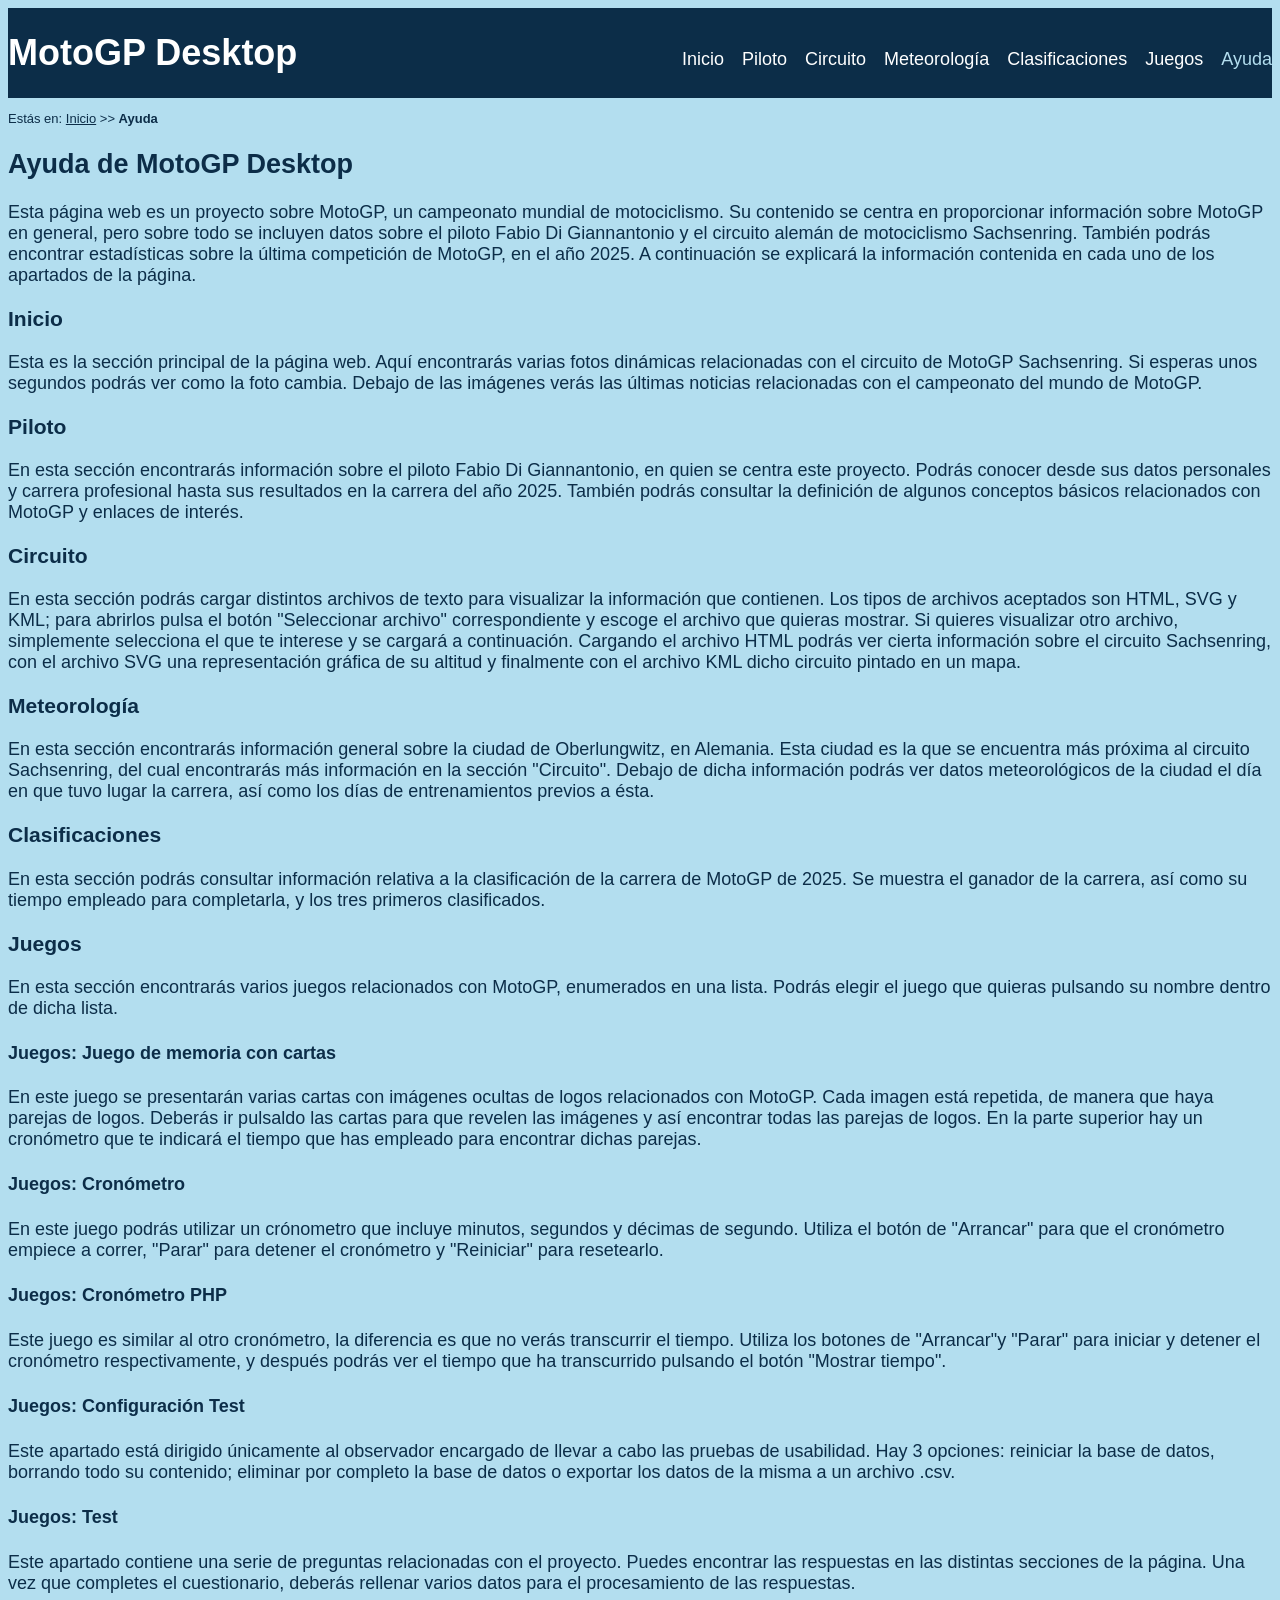
<file: ayuda.html>
<!DOCTYPE HTML>

<html lang="es">
<head>
    <meta charset="UTF-8" />
    <meta name ="author" content ="Lara Haya Santiago" />
    <meta name ="description" content ="Documento con la información de ayuda del proyecto MotoGP Desktop" />
    <meta name ="keywords" content ="Ayuda" />
    <meta name ="viewport" content ="width=device-width, initial-scale=1.0" />
    <title>MotoGP-Ayuda</title>
    <link rel="stylesheet" type="text/css" href="estilo/estilo.css"/>
    <link rel="stylesheet" type="text/css" href="estilo/layout.css"/>
    <link rel="icon" href="multimedia/iconos/ayuda.ico" />
</head>

<body>
    <header>
        <h1><a href="index.html" title="Inicio">MotoGP Desktop</a></h1>

        <nav>
            <a href="index.html" title="Inicio">Inicio</a>
            <a href="piloto.html" title="Piloto">Piloto</a>
            <a href="circuito.html" title="Circuito">Circuito</a>
            <a href="meteorologia.html" title="Meteorología">Meteorología</a>
            <a href="clasificaciones.php" title="Clasificaciones">Clasificaciones</a>
            <a href="juegos.html" title="Juegos">Juegos</a>
            <a href="ayuda.html" title="Ayuda" class="active">Ayuda</a>
        </nav>
    </header>

    <p>Estás en: <a href="index.html" title="Inicio">Inicio</a> >> <strong>Ayuda</strong></p>

    <main>
        <h2>Ayuda de MotoGP Desktop</h2>

        <p>Esta página web es un proyecto sobre MotoGP, un campeonato mundial de motociclismo. Su contenido se centra en proporcionar información sobre MotoGP en general, pero sobre todo se incluyen datos sobre el piloto Fabio Di Giannantonio y el circuito alemán de motociclismo Sachsenring. También podrás encontrar estadísticas sobre la última competición de MotoGP, en el año 2025. A continuación se explicará la información contenida en cada uno de los apartados de la página.</p>

        <h3>Inicio</h3>
        <p>Esta es la sección principal de la página web. Aquí encontrarás varias fotos dinámicas relacionadas con el circuito de MotoGP Sachsenring. Si esperas unos segundos podrás ver como la foto cambia. Debajo de las imágenes verás las últimas noticias relacionadas con el campeonato del mundo de MotoGP.</p>  

        <h3>Piloto</h3>
        <p>En esta sección encontrarás información sobre el piloto Fabio Di Giannantonio, en quien se centra este proyecto. Podrás conocer desde sus datos personales y carrera profesional hasta sus resultados en la carrera del año 2025. También podrás consultar la definición de algunos conceptos básicos relacionados con MotoGP y enlaces de interés.</p> 

        <h3>Circuito</h3>
        <p>En esta sección podrás cargar distintos archivos de texto para visualizar la información que contienen. Los tipos de archivos aceptados son HTML, SVG y KML; para abrirlos pulsa el botón "Seleccionar archivo" correspondiente y escoge el archivo que quieras mostrar. Si quieres visualizar otro archivo, simplemente selecciona el que te interese y se cargará a continuación. Cargando el archivo HTML podrás ver cierta información sobre el circuito Sachsenring, con el archivo SVG una representación gráfica de su altitud y finalmente con el archivo KML dicho circuito pintado en un mapa.</p>   

        <h3>Meteorología</h3>
        <p>En esta sección encontrarás información general sobre la ciudad de Oberlungwitz, en Alemania. Esta ciudad es la que se encuentra más próxima al circuito Sachsenring, del cual encontrarás más información en la sección "Circuito". Debajo de dicha información podrás ver datos meteorológicos de la ciudad el día en que tuvo lugar la carrera, así como los días de entrenamientos previos a ésta.</p>   

        <h3>Clasificaciones</h3>
        <p>En esta sección podrás consultar información relativa a la clasificación de la carrera de MotoGP de 2025. Se muestra el ganador de la carrera, así como su tiempo empleado para completarla, y los tres primeros clasificados.</p>  

        <h3>Juegos</h3>
        <p>En esta sección encontrarás varios juegos relacionados con MotoGP, enumerados en una lista. Podrás elegir el juego que quieras pulsando su nombre dentro de dicha lista.</p>   

        <h4>Juegos: Juego de memoria con cartas</h4>
        <p>En este juego se presentarán varias cartas con imágenes ocultas de logos relacionados con MotoGP. Cada imagen está repetida, de manera que haya parejas de logos. Deberás ir pulsaldo las cartas para que revelen las imágenes y así encontrar todas las parejas de logos. En la parte superior hay un cronómetro que te indicará el tiempo que has empleado para encontrar dichas parejas.</p>

        <h4>Juegos: Cronómetro</h4>
        <p>En este juego podrás utilizar un crónometro que incluye minutos, segundos y décimas de segundo. Utiliza el botón de "Arrancar" para que el cronómetro empiece a correr, "Parar" para detener el cronómetro y "Reiniciar" para resetearlo.</p> 
        
        <h4>Juegos: Cronómetro PHP</h4>
        <p>Este juego es similar al otro cronómetro, la diferencia es que no verás transcurrir el tiempo. Utiliza los botones de "Arrancar"y "Parar" para iniciar y detener el cronómetro respectivamente, y después podrás ver el tiempo que ha transcurrido pulsando el botón "Mostrar tiempo".</p> 

         <h4>Juegos: Configuración Test</h4>
        <p>Este apartado está dirigido únicamente al observador encargado de llevar a cabo las pruebas de usabilidad. Hay 3 opciones: reiniciar la base de datos, borrando todo su contenido; eliminar por completo la base de datos o exportar los datos de la misma a un archivo .csv.</p> 

         <h4>Juegos: Test</h4>
        <p>Este apartado contiene una serie de preguntas relacionadas con el proyecto. Puedes encontrar las respuestas en las distintas secciones de la página. Una vez que completes el cuestionario, deberás rellenar varios datos para el procesamiento de las respuestas.</p> 
    
    </main>
</body>
</html>
</file>
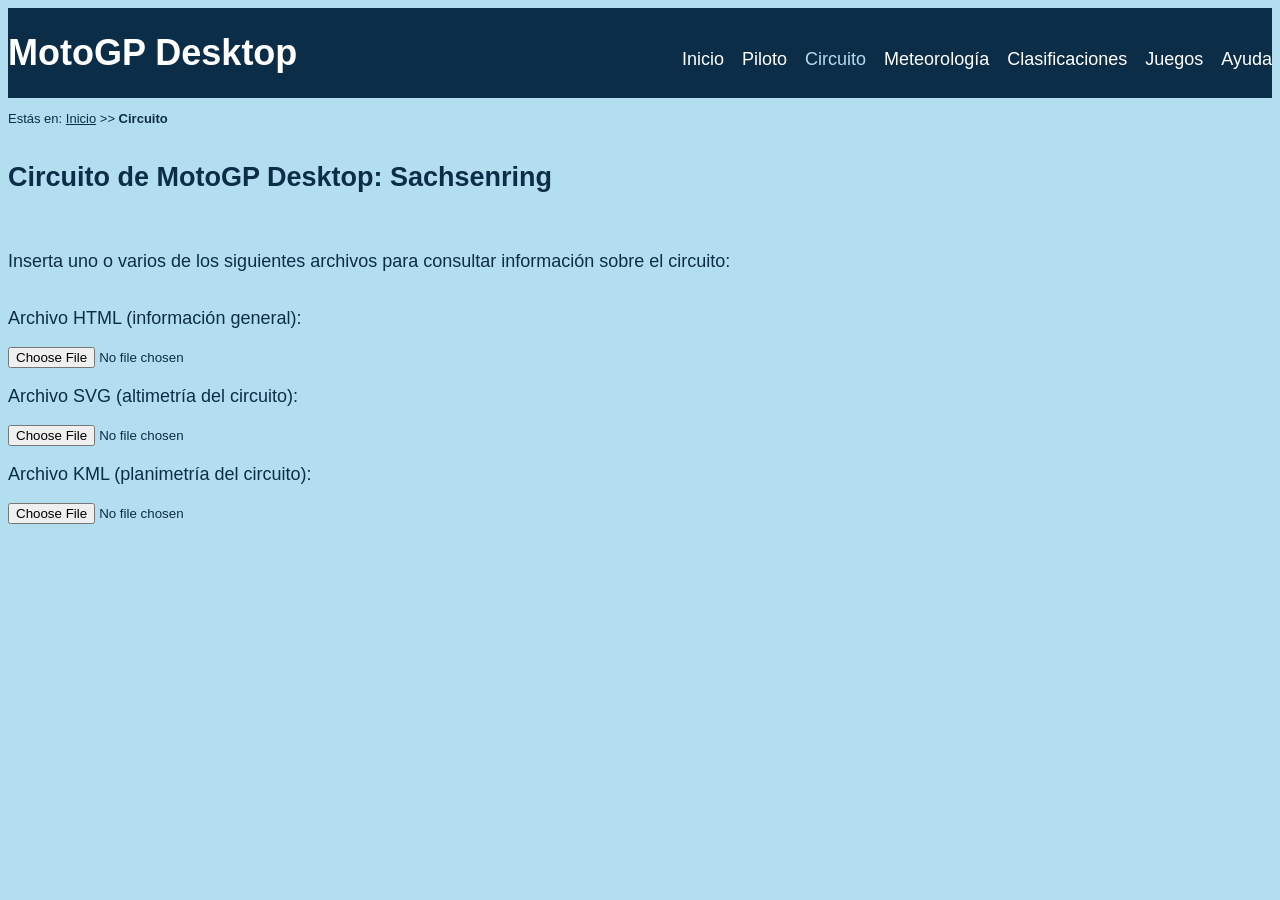
<file: circuito.html>
<!DOCTYPE HTML>

<html lang="es">
<head>
    <meta charset="UTF-8" />
    <meta name ="author" content ="Lara Haya Santiago" />
    <meta name ="description" content ="Documento con información sobre el circuito Sachsenring" />
    <meta name ="keywords" content ="Circuito, Sachsenring, archivos" />
    <meta name ="viewport" content ="width=device-width, initial-scale=1.0" />
    <title>MotoGP-Circuito</title>
    <link rel="stylesheet" type="text/css" href="estilo/estilo.css"/>
    <link rel="stylesheet" type="text/css" href="estilo/layout.css"/>
    <link rel="icon" href="multimedia/iconos/circuito.ico" />
    <script src="js/circuito.js"></script>
    <link href="https://api.mapbox.com/mapbox-gl-js/v3.3.0/mapbox-gl.css" rel="stylesheet"> <!-- Mapbox CSS -->
    <script src="https://api.mapbox.com/mapbox-gl-js/v3.3.0/mapbox-gl.js"></script> <!-- Mapbox JS -->
</head>

<body>
    <header>
        <h1><a href="index.html" title="Inicio">MotoGP Desktop</a></h1>

        <nav>
            <a href="index.html" title="Inicio">Inicio</a>
            <a href="piloto.html" title="Piloto">Piloto</a>
            <a href="circuito.html" title="Circuito" class="active">Circuito</a>
            <a href="meteorologia.html" title="Meteorología">Meteorología</a>
            <a href="clasificaciones.php" title="Clasificaciones">Clasificaciones</a>
            <a href="juegos.html" title="Juegos">Juegos</a>
            <a href="ayuda.html" title="Ayuda">Ayuda</a>
        </nav>
    </header>

    <p>Estás en: <a href="index.html" title="Inicio">Inicio</a> >> <strong>Circuito</strong></p>

    <main>
        <h2>Circuito de MotoGP Desktop: Sachsenring</h2>

        <p>Inserta uno o varios de los siguientes archivos para consultar información sobre el circuito:</p>

        <label for="inputHTML">Archivo HTML (información general):</label>
        <input type="file" id="inputHTML" name="inputHTML" accept=".html"/>

        <label for="inputSVG">Archivo SVG (altimetría del circuito):</label>
        <input type="file" id="inputSVG" name="inputSVG" accept=".svg"/>

        <label for="inputKML">Archivo KML (planimetría del circuito):</label>
        <input type="file" id="inputKML" name="inputKML" accept=".kml"/>
    </main>

    <script>
        circuito = new Circuito();
        svg = new CargadorSVG();
        kml = new CargadorKML();
    </script>
</body>
</html>
</file>
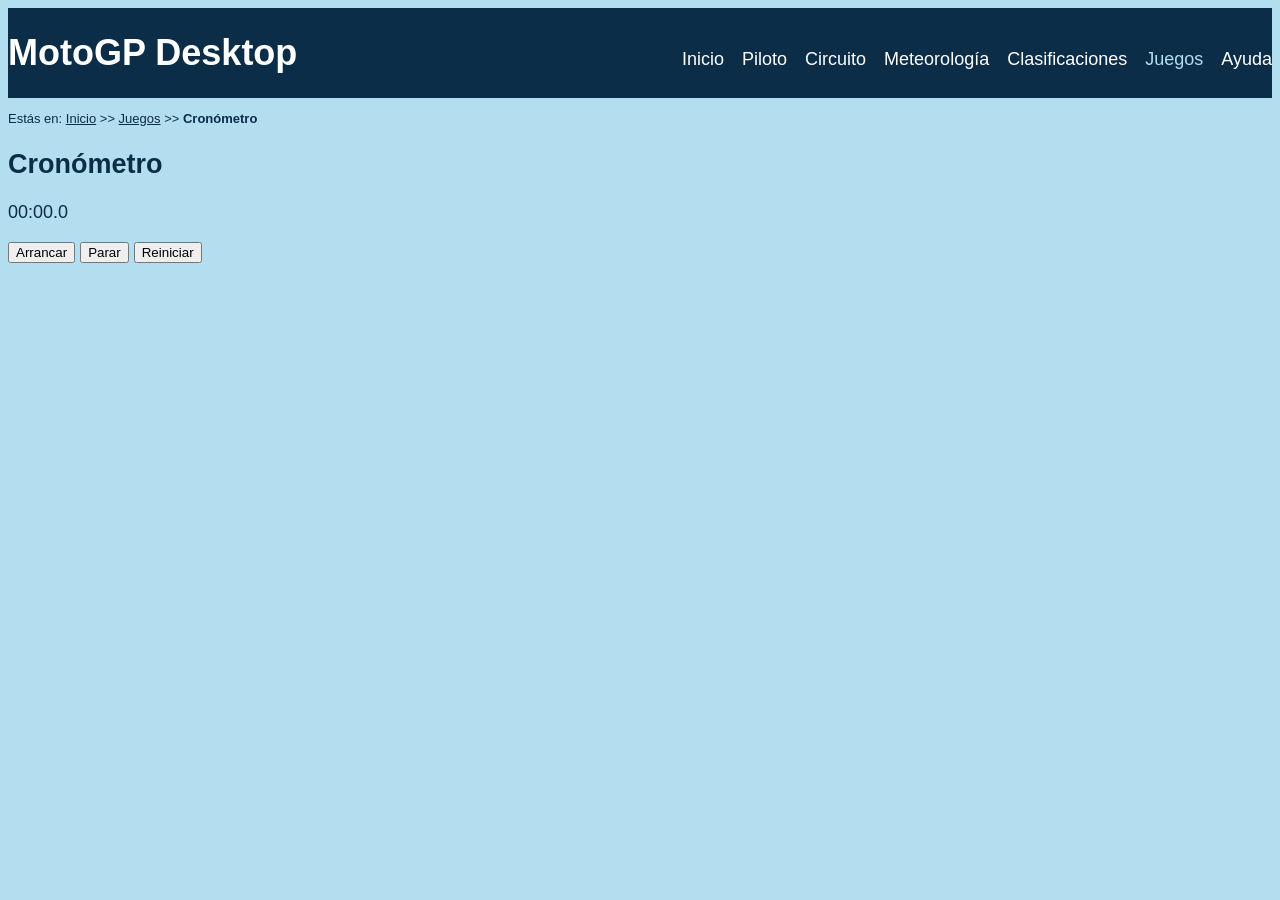
<file: cronometro.html>
<!DOCTYPE HTML>

<html lang="es">
<head>
    <meta charset="UTF-8" />
    <meta name ="author" content ="Lara Haya Santiago" />
    <meta name ="description" content ="Documento con el juego del cronómetro" />
    <meta name ="keywords" content ="Juegos, cronómetro" />
    <meta name ="viewport" content ="width=device-width, initial-scale=1.0" />
    <title>MotoGP-Juegos: Cronómetro</title>
    <link rel="stylesheet" type="text/css" href="estilo/estilo.css"/>
    <link rel="stylesheet" type="text/css" href="estilo/layout.css"/>
    <link rel="icon" href="multimedia/iconos/juegos.ico" />
    <script src="js/cronometro.js"></script>
</head>

<body>
    <header>
        <h1><a href="index.html" title="Inicio">MotoGP Desktop</a></h1>

        <nav>
            <a href="index.html" title="Inicio">Inicio</a>
            <a href="piloto.html" title="Piloto">Piloto</a>
            <a href="circuito.html" title="Circuito">Circuito</a>
            <a href="meteorologia.html" title="Meteorología">Meteorología</a>
            <a href="clasificaciones.php" title="Clasificaciones">Clasificaciones</a>
            <a href="juegos.html" title="Juegos" class="active">Juegos</a>
            <a href="ayuda.html" title="Ayuda">Ayuda</a>
        </nav>
    </header>

    <p>Estás en: <a href="index.html" title="Inicio">Inicio</a> >> <a href="juegos.html" title="Juegos">Juegos</a> >> <strong>Cronómetro</strong></p>

    <main>
        <h2>Cronómetro</h2>
        <p>00:00.0</p>
        <button>Arrancar</button>
        <button>Parar</button>
        <button>Reiniciar</button>
    </main>

    <script>
        cronometro = new Cronometro();
        cronometro.añadirListeners();
    </script>
</body>
</html>
</file>
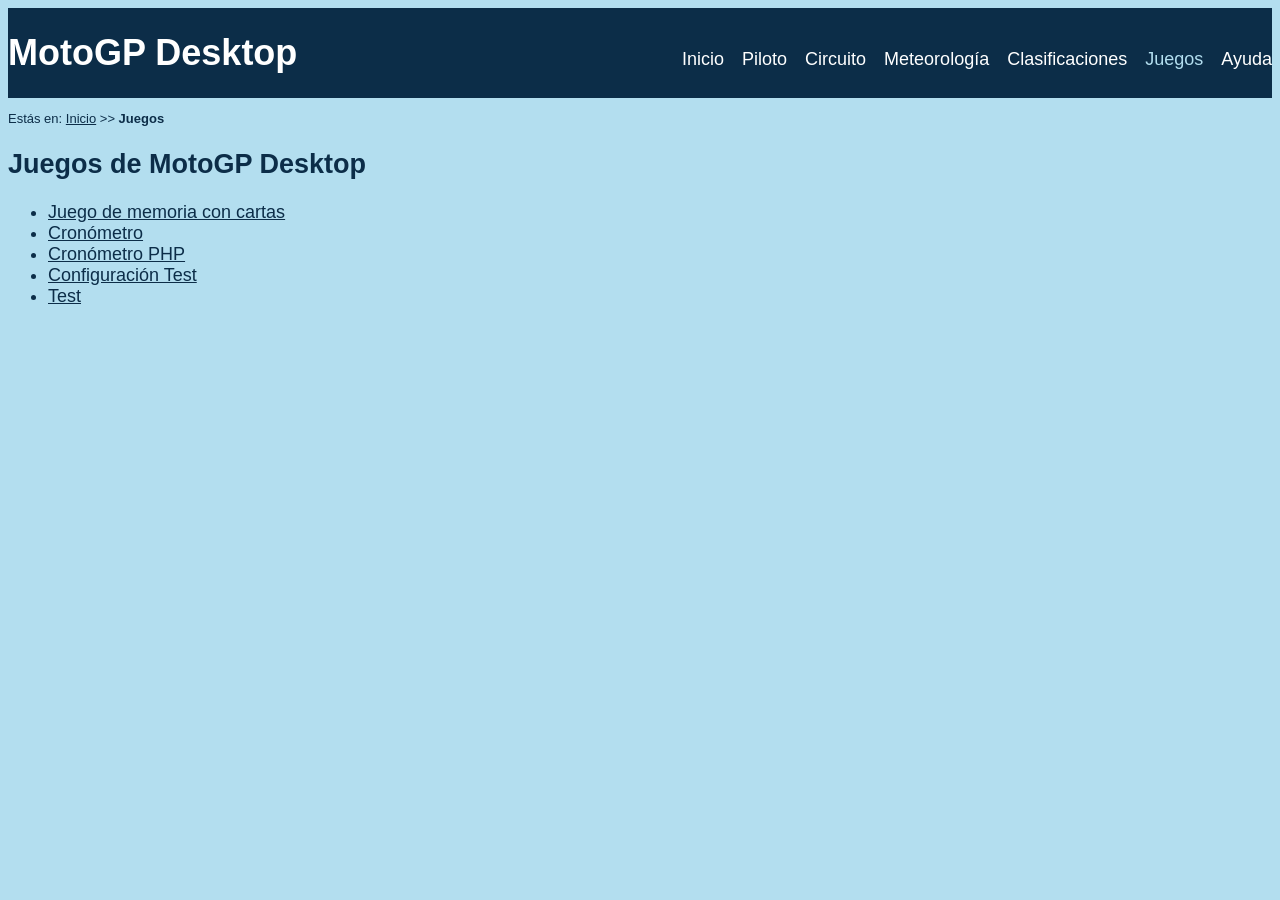
<file: juegos.html>
<!DOCTYPE HTML>

<html lang="es">
<head>
    <meta charset="UTF-8" />
    <meta name ="author" content ="Lara Haya Santiago" />
    <meta name ="description" content ="Documento con los distintos juegos de MotoGP Desktop" />
    <meta name ="keywords" content ="Juegos, memoria, cronómetro" />
    <meta name ="viewport" content ="width=device-width, initial-scale=1.0" />
    <title>MotoGP-Juegos</title>
    <link rel="stylesheet" type="text/css" href="estilo/estilo.css"/>
    <link rel="stylesheet" type="text/css" href="estilo/layout.css"/>
    <link rel="icon" href="multimedia/iconos/juegos.ico" />
</head>

<body>
    <header>
        <h1><a href="index.html" title="Inicio">MotoGP Desktop</a></h1>

        <nav>
            <a href="index.html" title="Inicio">Inicio</a>
            <a href="piloto.html" title="Piloto">Piloto</a>
            <a href="circuito.html" title="Circuito">Circuito</a>
            <a href="meteorologia.html" title="Meteorología">Meteorología</a>
            <a href="clasificaciones.php" title="Clasificaciones">Clasificaciones</a>
            <a href="juegos.html" title="Juegos" class="active">Juegos</a>
            <a href="ayuda.html" title="Ayuda">Ayuda</a>
        </nav>
    </header>

    <p>Estás en: <a href="index.html" title="Inicio">Inicio</a> >> <strong>Juegos</strong></p>

    <main>
        <h2>Juegos de MotoGP Desktop</h2>

        <ul>
            <li><a href="memoria.html" title="Memoria">Juego de memoria con cartas</a></li>
            <li><a href="cronometro.html" title="Cronómetro">Cronómetro</a></li>
            <li><a href="php/cronometroPHP.php" title="CronómetroPHP">Cronómetro PHP</a></li>
            <li><a href="php/configuracion.php" title="Configuración Test">Configuración Test</a></li>
            <li><a href="php/test.php" target="_blank" title="Test">Test</a></li>
        </ul>
    </main>
</body>
</html>
</file>
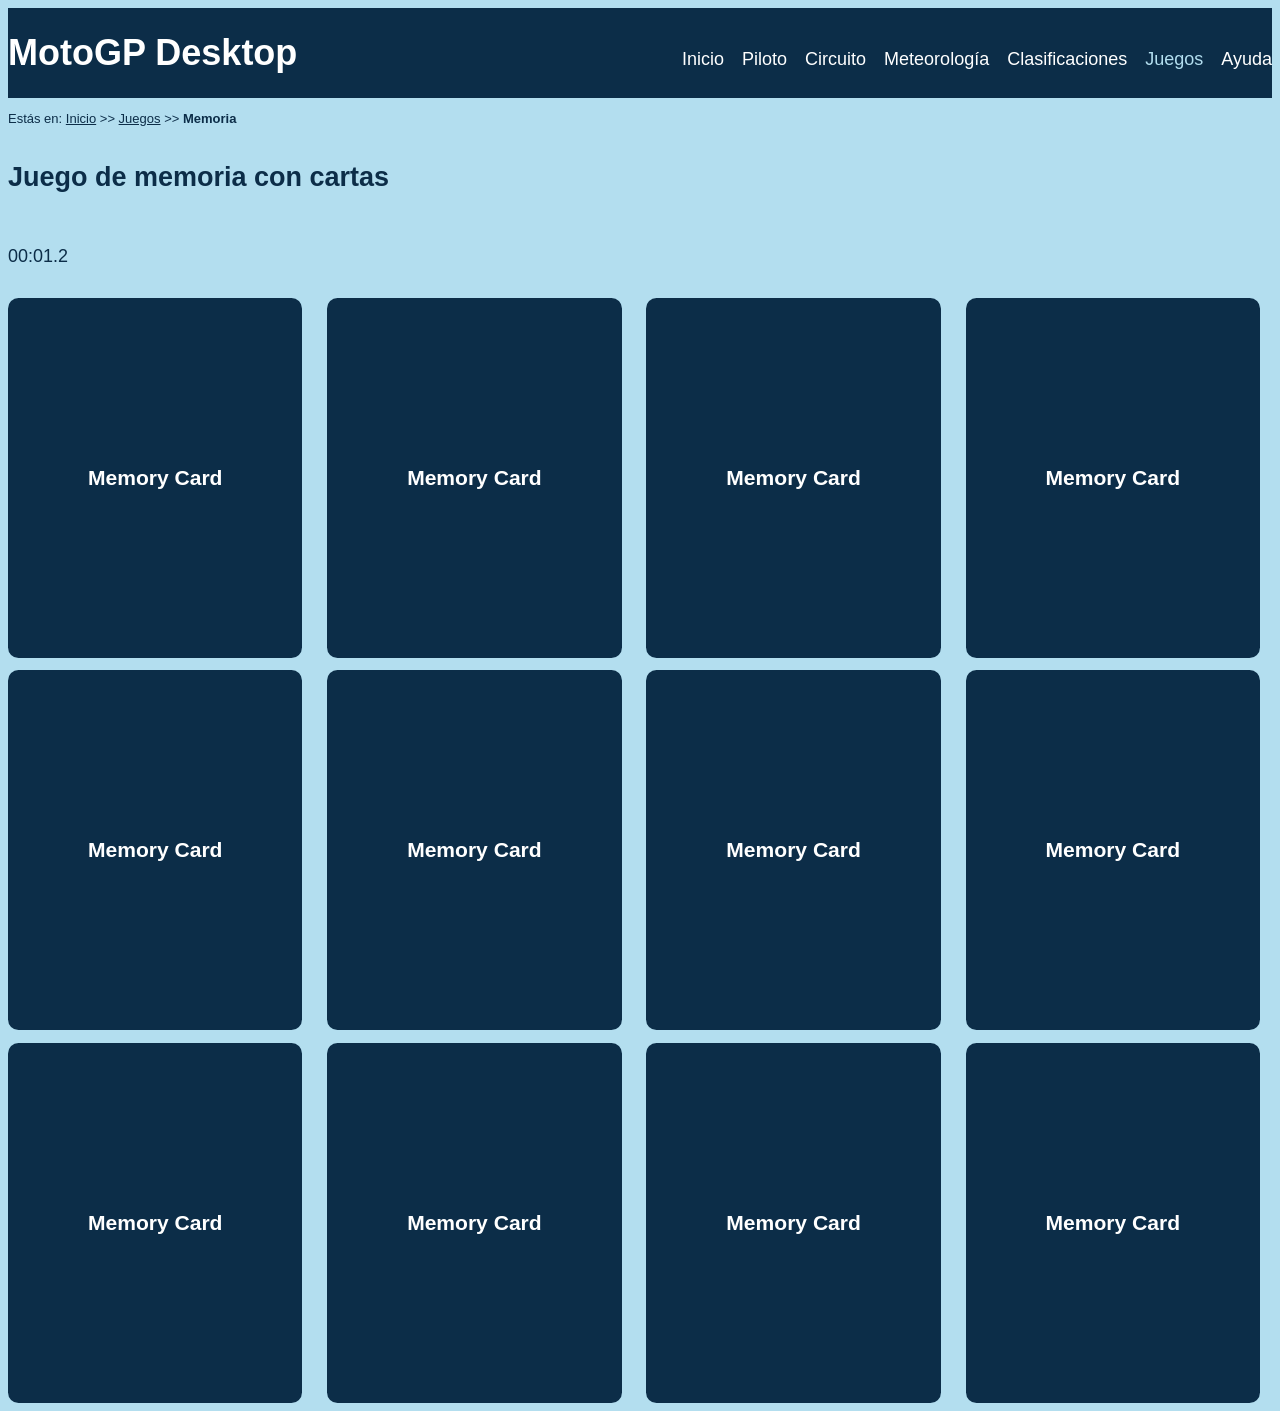
<file: memoria.html>
<!DOCTYPE HTML>

<html lang="es">
<head>
    <meta charset="UTF-8" />
    <meta name ="author" content ="Lara Haya Santiago" />
    <meta name ="description" content ="Documento con el juego de memoria de MotoGP Desktop" />
    <meta name ="keywords" content ="Juego, memoria" />
    <meta name ="viewport" content ="width=device-width, initial-scale=1.0" />
    <title>MotoGP-Juegos: Memoria</title>
    <link rel="stylesheet" type="text/css" href="estilo/estilo.css"/>
    <link rel="stylesheet" type="text/css" href="estilo/layout.css"/>
    <link rel="stylesheet" type="text/css" href="estilo/cards.css"/>
    <link rel="stylesheet" type="text/css" href="estilo/layout-cards.css"/>
    <link rel="icon" href="multimedia/iconos/juegos.ico" />
    <script src="js/cronometro.js"></script>
    <script src="js/memoria.js"></script>
</head>

<body>
    <header>
        <h1><a href="index.html" title="Inicio">MotoGP Desktop</a></h1>

        <nav>
            <a href="index.html" title="Inicio">Inicio</a>
            <a href="piloto.html" title="Piloto">Piloto</a>
            <a href="circuito.html" title="Circuito">Circuito</a>
            <a href="meteorologia.html" title="Meteorología">Meteorología</a>
            <a href="clasificaciones.php" title="Clasificaciones">Clasificaciones</a>
            <a href="juegos.html" title="Juegos" class="active">Juegos</a>
            <a href="ayuda.html" title="Ayuda">Ayuda</a>
        </nav>
    </header>

    <p>Estás en: <a href="index.html" title="Inicio">Inicio</a> >> <a href="juegos.html" title="Juegos">Juegos</a> >> <strong>Memoria</strong></p>

    <main>
        <h2>Juego de memoria con cartas</h2>

        <p>00:00.0</p>

        <article>
            <h3>Memory Card</h3>
            <img src="multimedia/logos/honda.svg" alt="Logo-Honda"/>
        </article>
        <article>
            <h3>Memory Card</h3>
            <img src="multimedia/logos/honda.svg" alt="Logo-Honda"/>
        </article>
        <article>
            <h3>Memory Card</h3>
            <img src="multimedia/logos/yamaha.svg" alt="Logo-Yamaha"/>
        </article>
        <article>
            <h3>Memory Card</h3>
            <img src="multimedia/logos/yamaha.svg" alt="Logo-Yamaha"/>
        </article>
        <article>
            <h3>Memory Card</h3>
            <img src="multimedia/logos/ducati.svg" alt="Logo-Ducati"/>
        </article>
        <article>
            <h3>Memory Card</h3>
            <img src="multimedia/logos/ducati.svg" alt="Logo-Ducati"/>
        </article>
        <article>
            <h3>Memory Card</h3>
            <img src="multimedia/logos/ktm.svg" alt="Logo-KTM"/>
        </article>
        <article>
            <h3>Memory Card</h3>
            <img src="multimedia/logos/ktm.svg" alt="Logo-KTM"/>
        </article>
        <article>
            <h3>Memory Card</h3>
            <img src="multimedia/logos/aprilia.svg" alt="Logo-Aprilia"/>
        </article>
        <article>
            <h3>Memory Card</h3>
            <img src="multimedia/logos/aprilia.svg" alt="Logo-Aprilia"/>
        </article>
        <article>
            <h3>Memory Card</h3>
            <img src="multimedia/logos/motogp.svg" alt="Logo-MotoGP"/>
        </article>
        <article>
            <h3>Memory Card</h3>
            <img src="multimedia/logos/motogp.svg" alt="Logo-MotoGP"/>
        </article>
    </main>

    <script>
        memoria = new Memoria();
    </script>
</body>
</html>
</file>
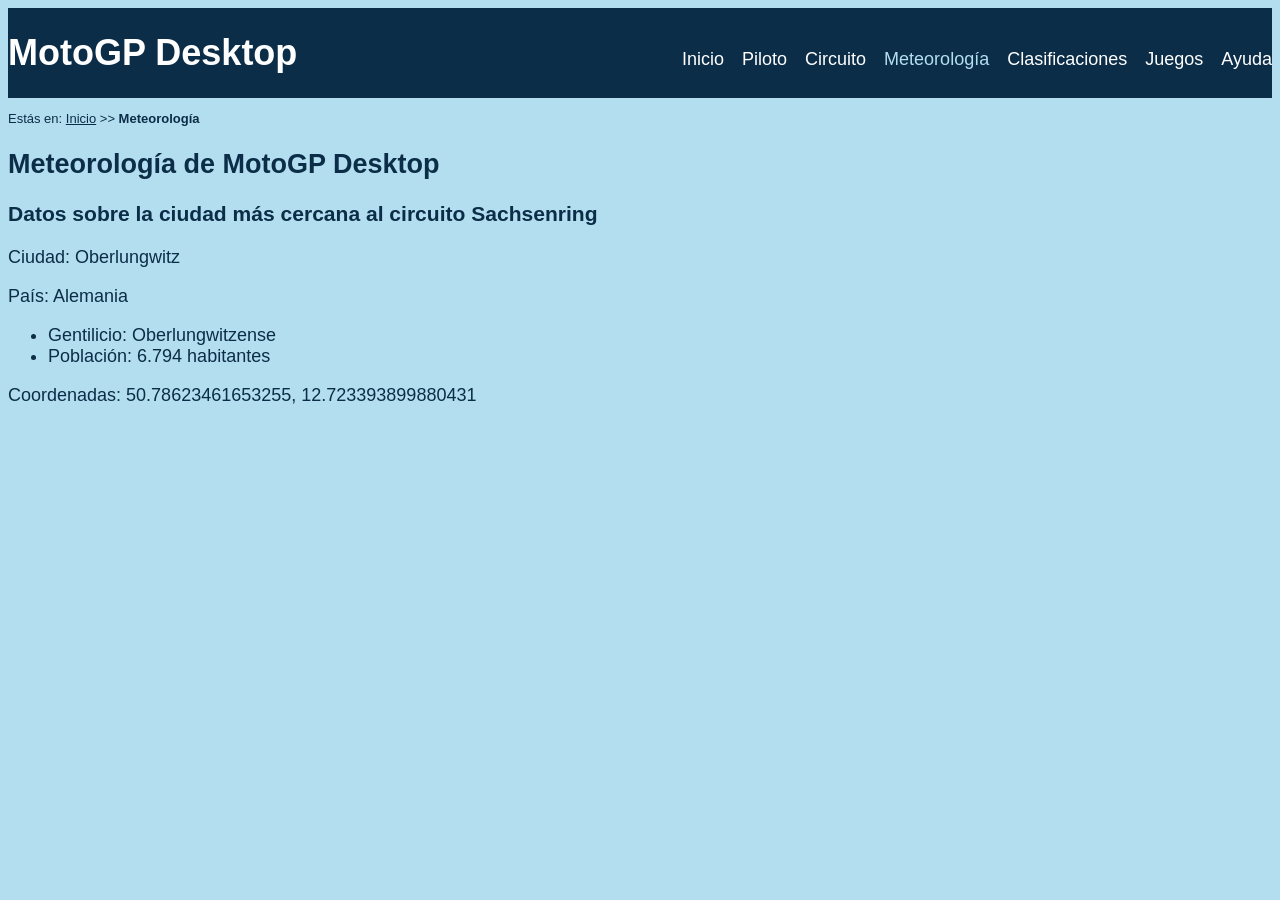
<file: meteorologia.html>
<!DOCTYPE HTML>

<html lang="es">
<head>
    <meta charset="UTF-8" />
    <meta name ="author" content ="Lara Haya Santiago" />
    <meta name ="description" content ="Documento con información meteorológica sobre la ciudad Oberlungwitz" />
    <meta name ="keywords" content ="Meteorología, Oberlungwitz" />
    <meta name ="viewport" content ="width=device-width, initial-scale=1.0" />
    <title>MotoGP-Meteorología</title>
    <link rel="stylesheet" type="text/css" href="estilo/estilo.css"/>
    <link rel="stylesheet" type="text/css" href="estilo/layout.css"/>
    <link rel="icon" href="multimedia/iconos/meteorologia.ico" />
    <script src="https://code.jquery.com/jquery-3.7.1.min.js" 
            integrity="sha256-/JqT3SQfawRcv/BIHPThkBvs0OEvtFFmqPF/lYI/Cxo=" 
            crossorigin="anonymous">
    </script>
</head>

<body>
    <header>
        <h1><a href="index.html" title="Inicio">MotoGP Desktop</a></h1>

        <nav>
            <a href="index.html" title="Inicio">Inicio</a>
            <a href="piloto.html" title="Piloto">Piloto</a>
            <a href="circuito.html" title="Circuito">Circuito</a>
            <a href="meteorologia.html" title="Meteorología" class="active">Meteorología</a>
            <a href="clasificaciones.php" title="Clasificaciones">Clasificaciones</a>
            <a href="juegos.html" title="Juegos">Juegos</a>
            <a href="ayuda.html" title="Ayuda">Ayuda</a>
        </nav>
    </header>

    <p>Estás en: <a href="index.html" title="Inicio">Inicio</a> >> <strong>Meteorología</strong></p>

    <main>    
        <h2>Meteorología de MotoGP Desktop</h2>
    </main>

    <script src="js/ciudad.js"></script>
</body>
</html>
</file>
<file: estilo/estilo.css>
/* DATOS PERSONALES
   - Nombre: Lara Haya Santiago 
   - UO: UO289684

   DESCRIPCIÓN DE LAS REGLAS
   - Estilos generales del proyecto MotoGP Desktop
*/

/* Especificidad: 001 */
body 
{
   font-family: Tahoma, Verdana, Arial, sans-serif;
   color: #0c2d48;
   background-color: #B3DEEF;
   font-size: large;
}

/* Especificidad: 001 */
header
{
   color: #fff;
   background-color: #0c2d48;
}

/* Especificidad: 002 */
header a
{
   color: #fff; /* Advertencia en el validador por falta de color de fondo: es heredado de header */
   text-decoration-line: none;
}

/* Especificidad: 001 */
a
{
   color: #0c2d48; /* Advertencia en el validador por falta de color de fondo: es heredado de body */
   word-break: break-all; /* Evitar scroll horizontal con enlaces */
}

/* Especificidad: 013, 013 */
body section:last-of-type a, body p:first-of-type a
{
   color: #0c2d48; /* 2 advertencias en el validador por falta de color de fondo: es heredado de body */
}

/* Especificidad: 010 */
.active
{
   color: #B3DEEF; /* Advertencia en el validador por falta de color de fondo: es heredado de header */
}

/* Especificidad: 013 */
body p:first-of-type:has(a) /* Migas de navegación */
{
   font-size: small;
}

/* Especificidad: 001, 001, 001 */
table, th, td 
{
   border: 2px solid #0c2d48;
   border-collapse: collapse;
}
</file>
<file: estilo/layout.css>
/* DATOS PERSONALES
   - Nombre: Lara Haya Santiago 
   - UO: UO289684

   DESCRIPCIÓN DE LAS REGLAS
   - Disposición de los elementos del proyecto MotoGP Desktop
*/

/* Especificidad: 001 */
header
{
    display: flex;
    flex-direction: row;
    justify-content: space-between;
    align-items: baseline;
}

/* Especificidad: 001 */
nav
{
    display: flex;
    column-gap: 1em;
}

/* Especificidad: 003 */
body > main > div /* Utilizo este selector en vez del especificado en el guión (body > div) ya que inserto el mapa dentro del elemento main. */
{
    width: 50em; 
    height: 50em;
}

/* Especificidad: 002 */
main > svg 
{
    width: 25em;    
    height: 15em;   
}

/* Especificidad: 003 */
main p:has(textarea) 
{
	display: flex;
	align-items: center;
	gap: 0.5em;
}

/* Especificidad: 002 */
main:has(label)
{
    display: flex;
    flex-direction: column;
    gap: 1em;
}

/* Especificidad: 003 */
article h2 + img
{
    width: 30em;      
    height: 25em;
}

/* Especificidad: 002 */
form:has(label)
{
    display: flex;
    flex-direction: column;
    gap: 0.5em;
}

/* Especificidad: 003, 003, 003 */
form:has(label) input, form:has(label) select, form:has(label) textarea
{
    width: auto;
    align-self: flex-start; 
}

@media (min-width: 320px) and (max-width: 799px)
{
    /* Especificidad: 001, 001 */
    header, nav
    {
        flex-direction: column; /* Advertencia en el validador por redefinición: cambia el comportamiento de la propiedad */
        row-gap: 1em;
    }

    /* Especificidad: 013 */
    body p:first-of-type:has(a) /* Migas de navegación */
    {
        display: none;
    }

    /* Especificidad: 001, 001, 002 */
    video, img, main > svg
    {
        width: 100%; /* Advertencia en el validador por redefinición: cambia el comportamiento de la propiedad */
        height: auto; /* Advertencia en el validador por redefinición: cambia el comportamiento de la propiedad */
    }

    /* Especificidad: 001, 003 */
    audio, article h2 + img
    {
        width: 100%; /* Advertencia en el validador por redefinición: cambia el comportamiento de la propiedad */
    }

    /* Especificidad: 003 */
    body > main > div /* Utilizo este selector en vez del especificado en el guión (body > div) ya que inserto el mapa dentro del elemento main. */
    {
        width: 100%; /* Advertencia en el validador por redefinición: cambia el valor de la propiedad */
    }
}
</file>
<file: estilo/cards.css>
/* DATOS PERSONALES
   - Nombre: Lara Haya Santiago 
   - UO: UO289684

   DESCRIPCIÓN DE LAS REGLAS
   - Estilos específicos del juego de memoria con cartas
*/

/* Especificidad: 002 */
main article /* Estilo general para las tarjetas del juego */
{
    width: 23vw;
    height: 20em;
    position: relative;
    transform: scale(1);
    cursor: pointer;
    transform-style: preserve-3d;
    transition: transform .5s;
}

/* Especificidad: 012, 012 */
main article[data-estado=volteada], main article[data-estado=revelada] /* Transformación que permite girar la carta cuando se le pone el atributo personalizado data-estado al valor volteada */
{
    transform: rotateY(180deg);
}

/* Especificidad: 002, 002 */
article h3, article img /* Estilos generales para el encabezado y la imagen de la carta */
{
    width: 100%;
    height: 100%;
    position: absolute;
    border-radius: 0.5em;
    color: #fff;
    background: #0c2d48;
    backface-visibility: hidden;
}

/* Especificidad: 002 */
article img /* Rotar las imágenes y que se vean correctamente cuando se giran las cartas */
{
    transform: rotateY(180deg);
}
</file>
<file: estilo/layout-cards.css>
/* DATOS PERSONALES
   - Nombre: Lara Haya Santiago 
   - UO: UO289684

   DESCRIPCIÓN DE LAS REGLAS
   - Disposición de los elementos del juego de memoria con cartas del proyecto MotoGP Desktop
*/

/* Especificidad: 001 */
main 
{
    display: grid;
    grid-template-columns: repeat(4, 1fr); 
    grid-gap: 1vw;
}

/* Especificidad: 002, 002 */
main h2, main p 
{
    grid-column: 1 / -1;
}

/* Especificidad: 002 */
article h3 /* Centrar el texto "Memory Card" vertical y horizontalmente en cada carta */
{
    display: flex;
    flex-direction: column;
    justify-content: center;
    align-items: center;
    margin: 0;
}

@media (min-width: 320px) and (max-width: 799px)
{
    /* Especificidad: 001 */
    main 
    {
        grid-template-columns: repeat(2, 1fr); /* Advertencia en el validador por redefinición: cambia el comportamiento de la propiedad */
    }
}
</file>
